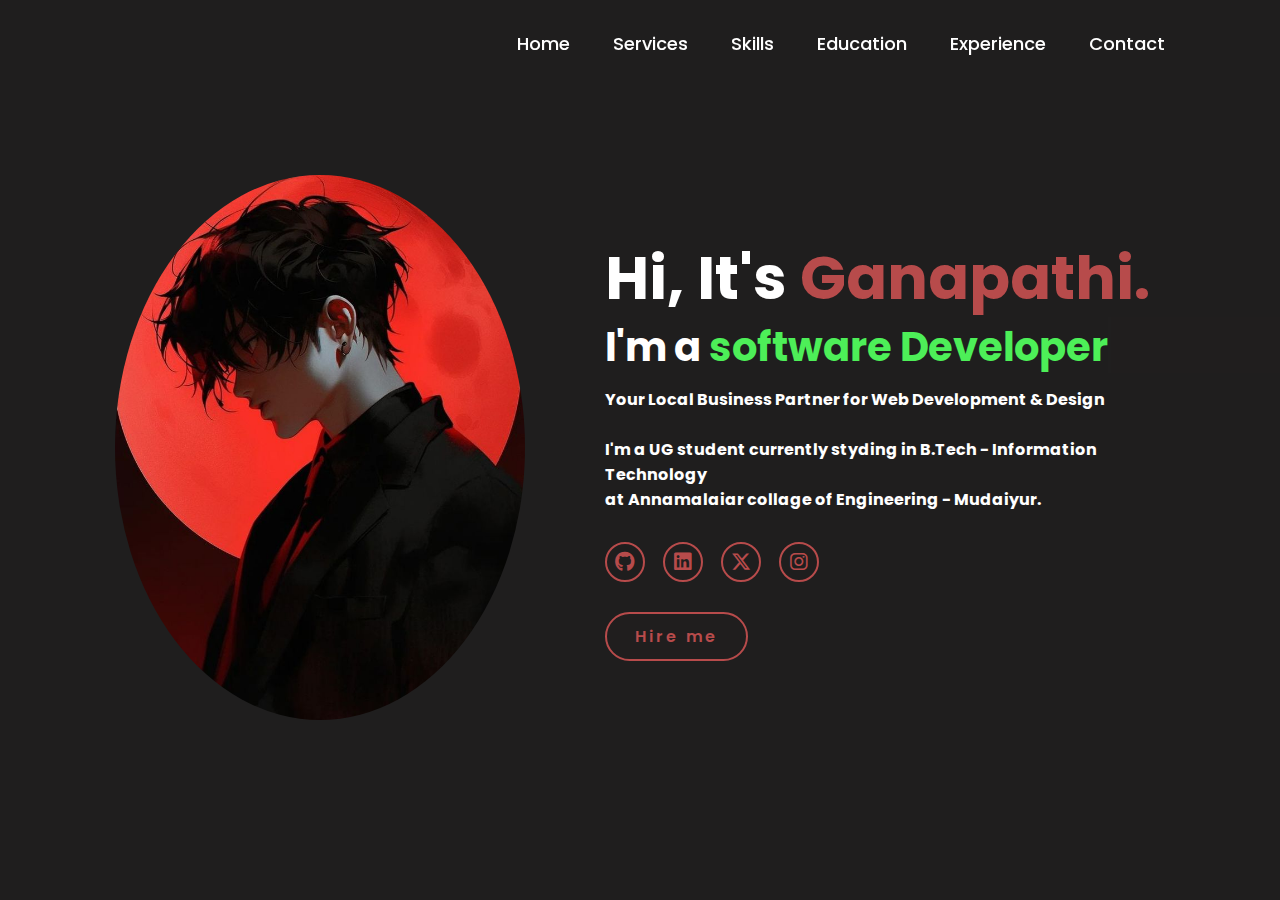
<file: Site/index.html>
<!DOCTYPE html>
<html lang="en">
    
<head>
    <meta charset="UTF-8">
    <meta name="viewport" content="width=device-width, initial-scale=1.0">
    <link rel="stylesheet" href="https://cdnjs.cloudflare.com/ajax/libs/font-awesome/6.5.2/css/all.min.css">
    <link rel="stylesheet" href="style.css">
    <link rel="icon" type="image/x-icon" href="main.jpg">
    <title>GANAPATHI S - Portfolio </title>
</head>
<body>
    <header>
        <a href="#" class="logo"></a>

        <nav class="active">
            <a href="#" > Home</a>
            <a href="#" >Services</a>
            <a href="#" >Skills</a>
            <a href="#" >Education</a>
            <a href="#" >Experience</a>
            <a href="#" >Contact</a>
        </nav>
    </header>
    <section class="home">
        <div class="home-img">
            <img src="main.jpg" alt="">
        </div>
        <div class="home-content">
            <h1>Hi, It's <span>Ganapathi.</span></h1>
            <h3 class="typing-text">I'm a <span></span></h3>
            <p>Your Local Business Partner for Web Development & Design <br/> <br/> I'm a UG student currently styding in B.Tech - Information Technology <br/>at <a class="Edu" href="https://www.annamalaiarengg.com/">Annamalaiar collage of Engineering</a> - Mudaiyur.</p>
            <div class="social-icons">
                <a href="https://github.com/svganapathi"><i class="fa-brands fa-github"></i></a>
                <a href="https://www.linkedin.com/in/svganapathi/"><i class="fa-brands fa-linkedin"></i></a>
                <a href="https://x.com/sv_ganapathi"><i class="fa-brands fa-x-twitter"></i></a>
                <a href="https://www.instagram.com/sv_ganapathi"><i class="fa-brands fa-instagram"></i></a>
            </div>
            <a href="#" class="btn">Hire me</a>
        </div>
    </section>
</body>
</html>
</file>
<file: Site/style.css>
@import url('https://fonts.googleapis.com/css2?family=Poppins:wght@100;200;300;400;500;600&display=swap');

*{
    margin: 0;
    padding: 0;
    box-sizing: border-box;
    text-decoration: none;
    border: none;
    outline: none;
    font-family: 'Poppins', sans-serif;
}

html{
    font-size: 62.5%;
}

body{
    width: 100%;
    height: 100vh;
    overflow-x: hidden;
    background-color: rgb(48, 46, 46);
    color: white;
}

header{
    margin-top: 20px;
    position: fixed;
    top: 0;
    left: 0;
    width: 100%;
    padding: 1rem 9%;
    background-color: transparent;
    filter: drop-shadow(10px);
    display: flex;
    justify-content: space-between;
    align-items: center;
    z-index: 100;
}

.logo{
    font-size: 3rem;
    color: #b74b4b;
    font-weight: 800;
    cursor: pointer;
    transition: 0.5s ease;
}

.logo:hover{
    transform: scale(1.1);
}

nav a{
    font-size: 1.8rem;
    color: white;
    margin-left: 4rem;
    font-weight: 500;
    transition: 0.3s ease;
    border-bottom: 3px solid transparent;
}

nav a:hover,
nav a.active{
    color: #b74b4b;
    border-bottom: 3px solid #b74b4b;
}

p{
    font-weight: bold;
}

p a:link,
a:visited {
    color: white;
}
  
a:hover, a:active {
    color: red;
}

@media(max-width:995px){
    nav{
        position: absolute;
        display: none;
        top: 0;
        right: 0;
        width: 40%;
        border-left: 3px solid #b74b4b;
        border-bottom: 3px solid #b74b4b;
        border-bottom-left-radius: 2rem;
        padding: 1rem solid;
        background-color: #161616;
        border-top: 0.1rem solid rgba(0,0,0,0.1);
    }

    nav.active{
        display: block;
    }

    nav a{
        display: block;
        font-size: 2rem;
        margin: 3rem 0;
    }

    nav a:hover,
    nav a.active{
        padding: 1rem;
        border-radius: 0.5rem;
        border-bottom: 0.5rem solid #c72a2a;
    }
}

section{
    min-height: 100vh;
    padding: 5rem 9% 5rem;
}

.home{
    display: flex;
    justify-content: center;
    align-items: center;
    gap: 8rem;
    background-color: #1f1e1e;
}

.home .home-content h1{
    font-size: 6rem;
    font-weight: 700;
    line-height: 1.3;
}

span{
    color: #b74b4b;
}

.home-content h3{
    font-size: 4rem;
    margin-bottom: 1rem;
    font-weight: 700;
}

.home-content p{
    font-size: 1.6rem;
}

.home-img{
    border-radius: 50%;
}

.home-img img{
    position: relative;
    width: 32vw;
    border-radius: 50%;
    box-shadow: 0 0 25px solid #b74b4b;
    cursor: pointer;
    transition: 0.2s linear;
}

.home-img img:hover{
    font-size: 1.8rem;
    font-weight: 500;
}

.social-icons a{
    display: inline-flex;
    justify-content: center;
    align-items: center;
    width: 4rem;
    height: 4rem;
    background-color: transparent;
    border: 0.2rem solid #b74b4b;
    font-size: 2rem;
    border-radius: 50%;
    margin: 3rem 1.5rem 3rem 0;
    transition: 0.3s ease;
    color: #b74b4b;
}

.social-icons a:hover{
    color: black;
    transform: scale(1.3) translateY(-5px);
    background-color: #b74b4b;
    box-shadow: 0  0 25px #d12a2a;
}

.btn{
    display: inline-block;
    padding: 1rem 2.8rem;
    background-color: rgb(32, 30, 30);
    border-radius: 4rem;
    font-size: 1.6rem;
    color: #b74b4b;
    letter-spacing: 0.3rem;
    font-weight: 600;
    border: 2px solid #b74b4b;
    transition: 0.3s ease;
    cursor: pointer;
}

.btn:hover{
    transform: scale3d(1.03);
    background-color: #b74b4b;
    color: black;
    box-shadow: 0 0 25px #b74b4b;
}

.typing-text{
    font-size: 34px;
    font-weight: 600;
    min-width: 280px;
}

.typing-text span{
    position: relative;
}

.typing-text span::before{
    content: "software Developer";
    color: #4def58;
    animation: words 20s infinite;
}

.typing-text span::after{
    content: "";
    background-color: rgb(32, 30, 30);
    position: absolute;
    width: calc(100% + 8px);
    height: 100%;
    border-left: 3px solid rgb(32, 31, 31);
    right: -8;
    animation: cursor 0.6s infinite;
}

@keyframes cursor{
    to{
        border-left: 3px solid #b74b4b;
    }
}

@keyframes words{
    0%, 20%{
        content: "Web Developer";
    }
    21%, 40%{
        content: "Developer";
    }
    41%, 60%{
        content: "Web Designer";
    }
    61%, 80%{
        content: "Youtuber";
    }
    81%, 100%{
        content: "Script Writer";
    }
}

@media (max-width: 1000px){
    .home{
        gap: 4rem;
    }
}

@media(max-width:995px){
    .home{
        flex-direction: column;
        margin: 5rem 4rem;
    }

    .home .home-content h3{
        font-size: 2.5rem;
    }

    .home-content h1{
        font-size: 5rem;
    }

    .home-img img{
        width: 70vw;
        margin-top: 4rem;
    }
}
</file>
